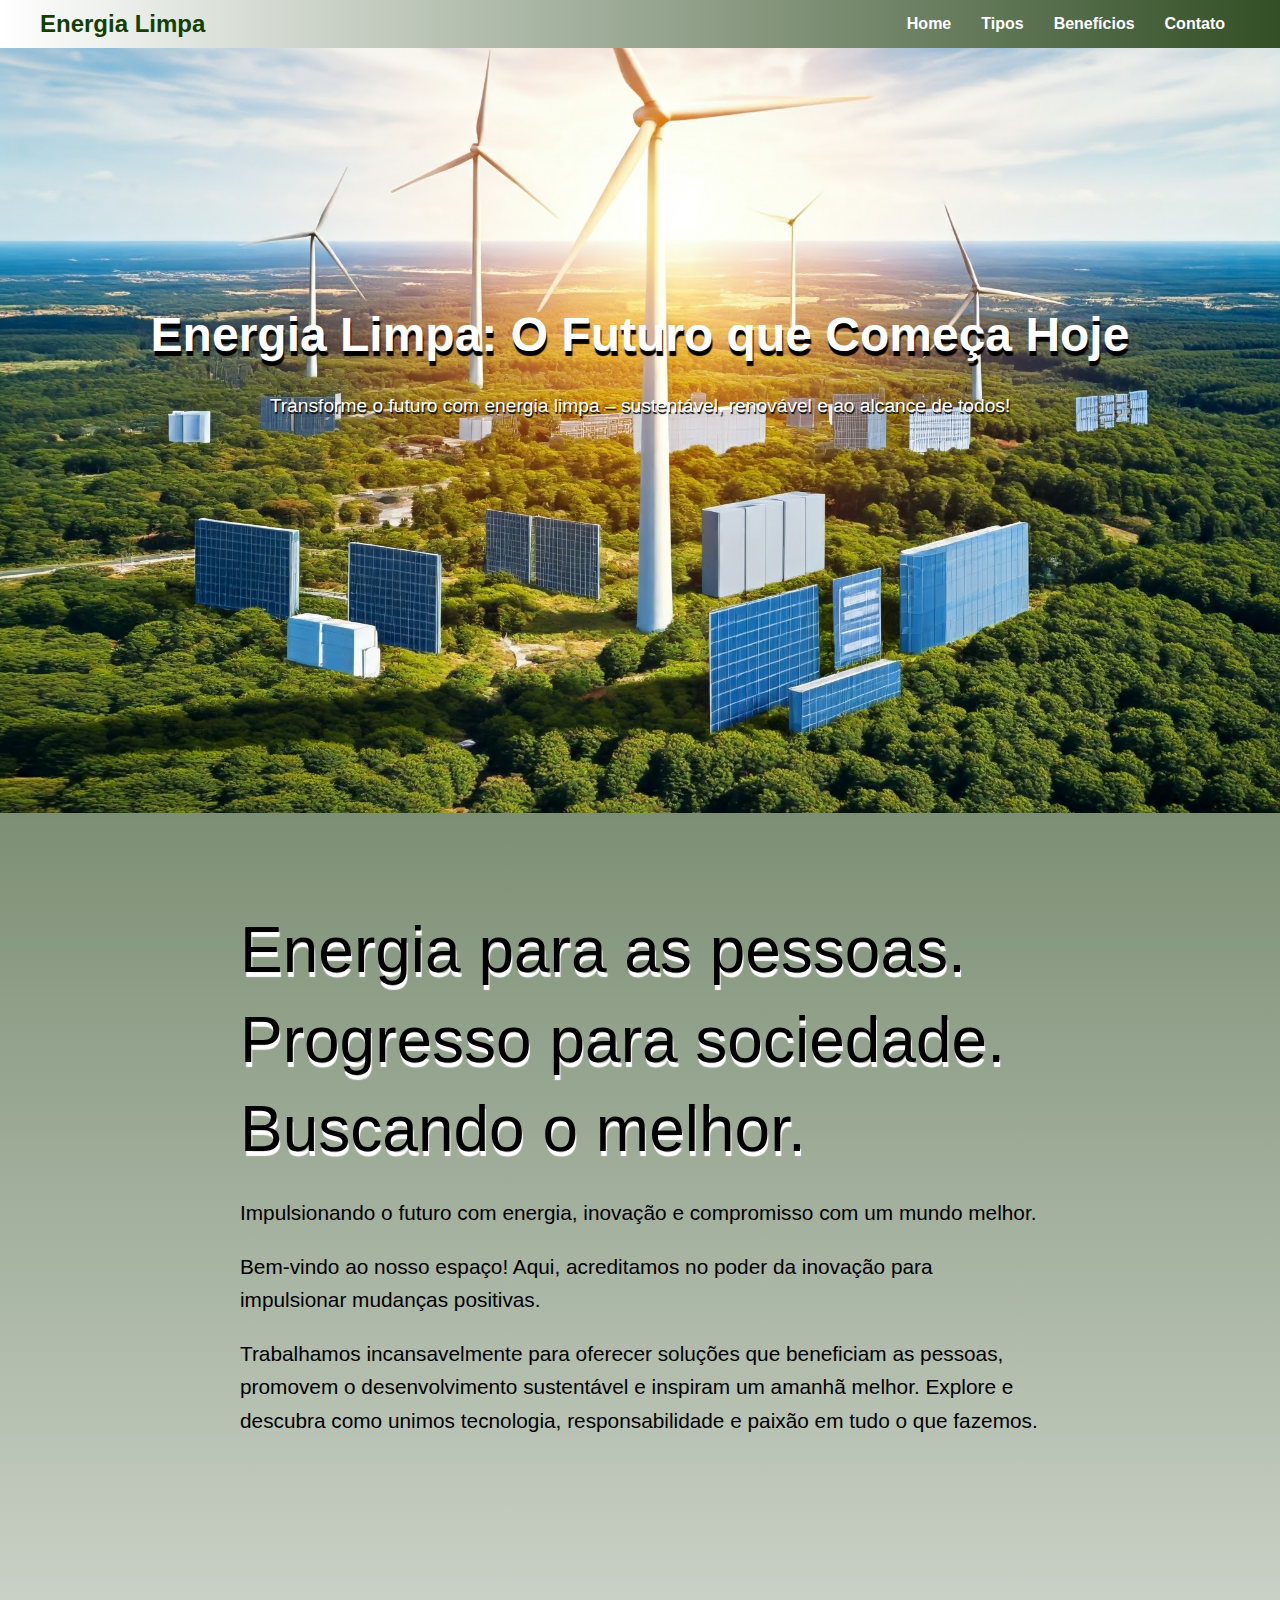
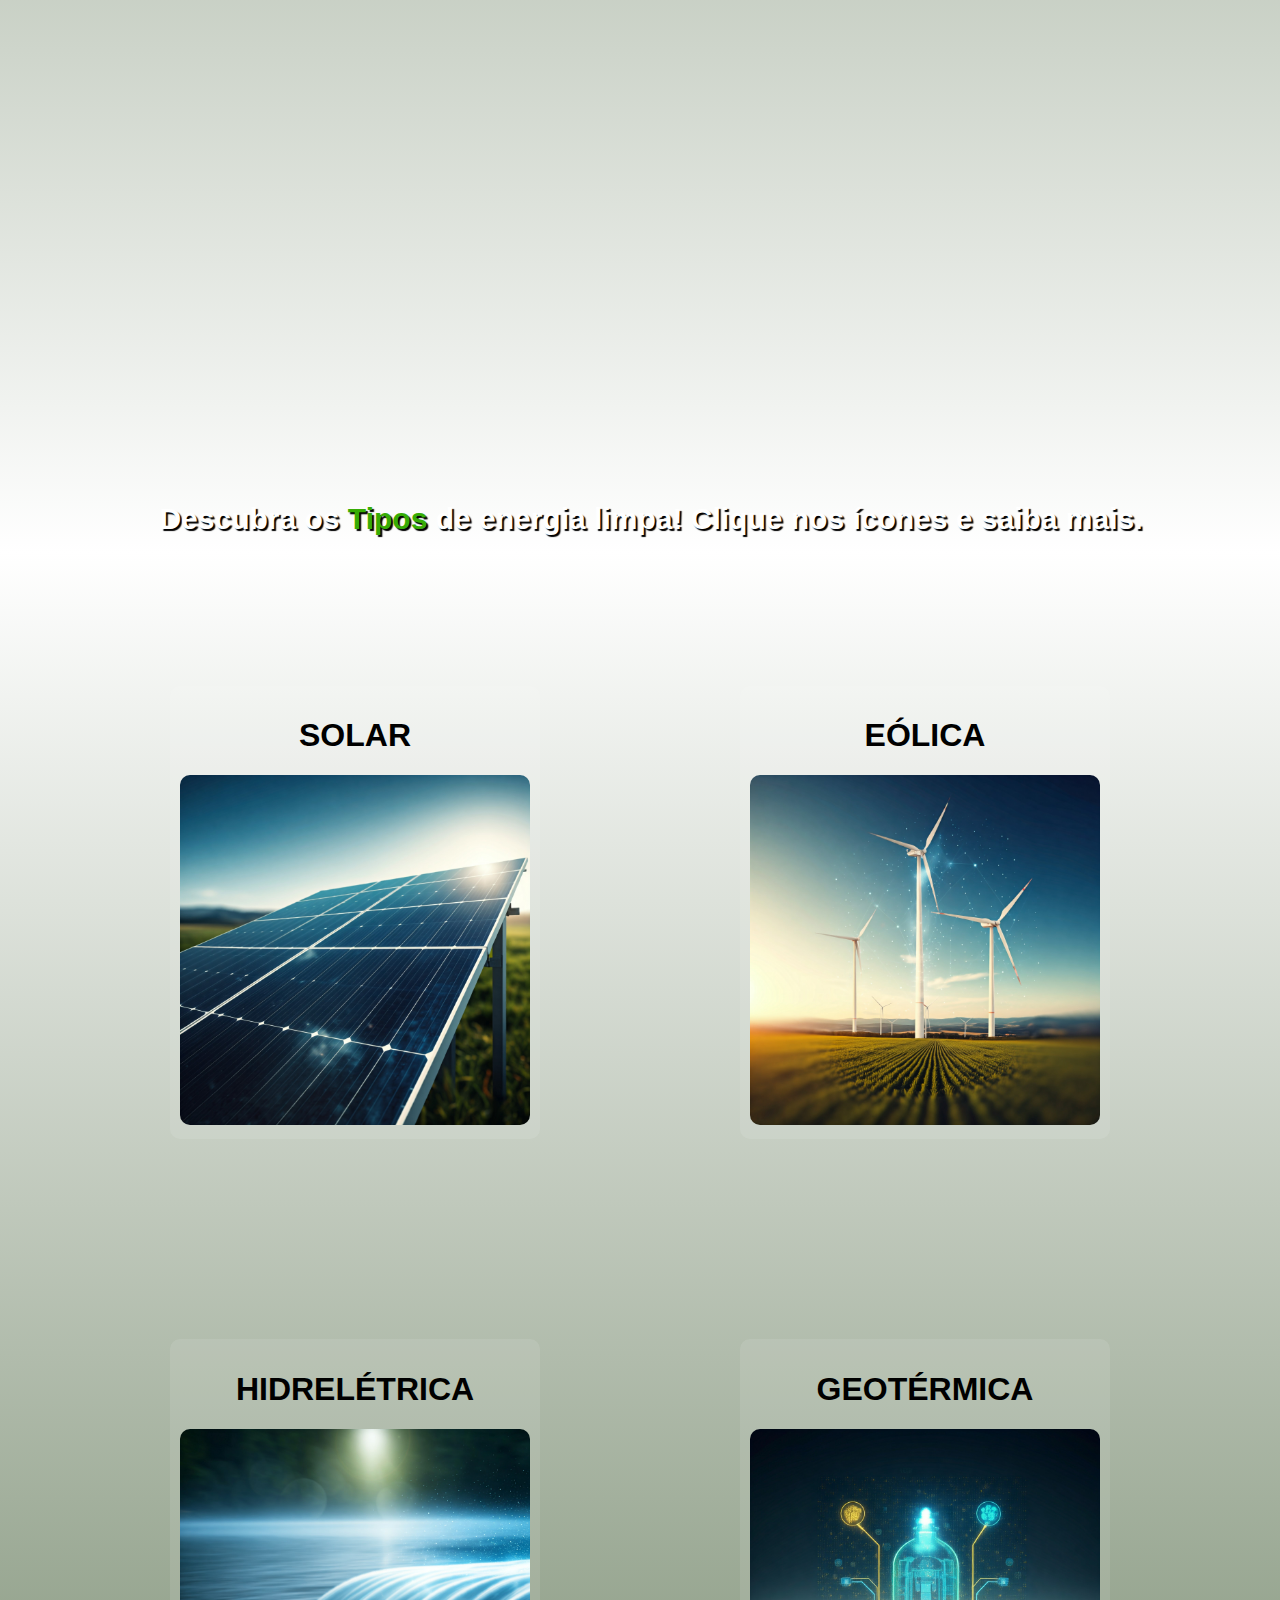
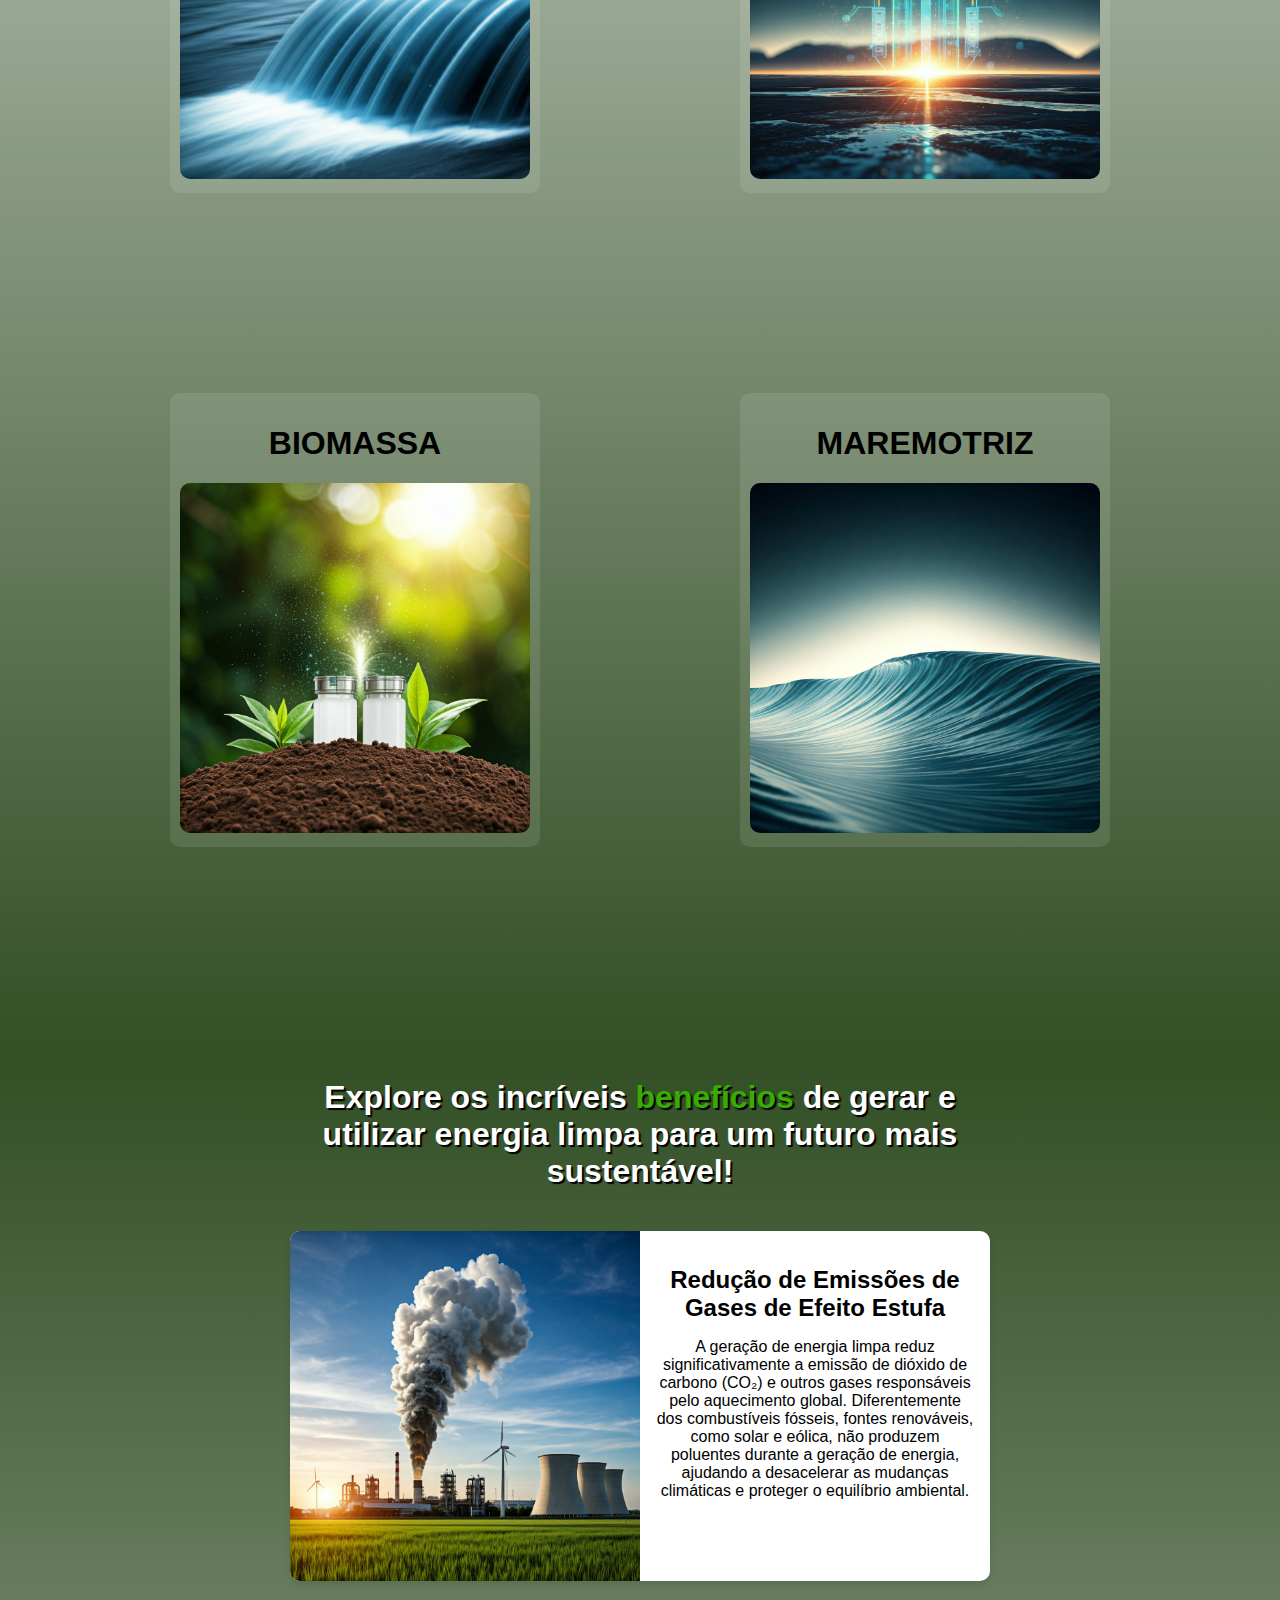
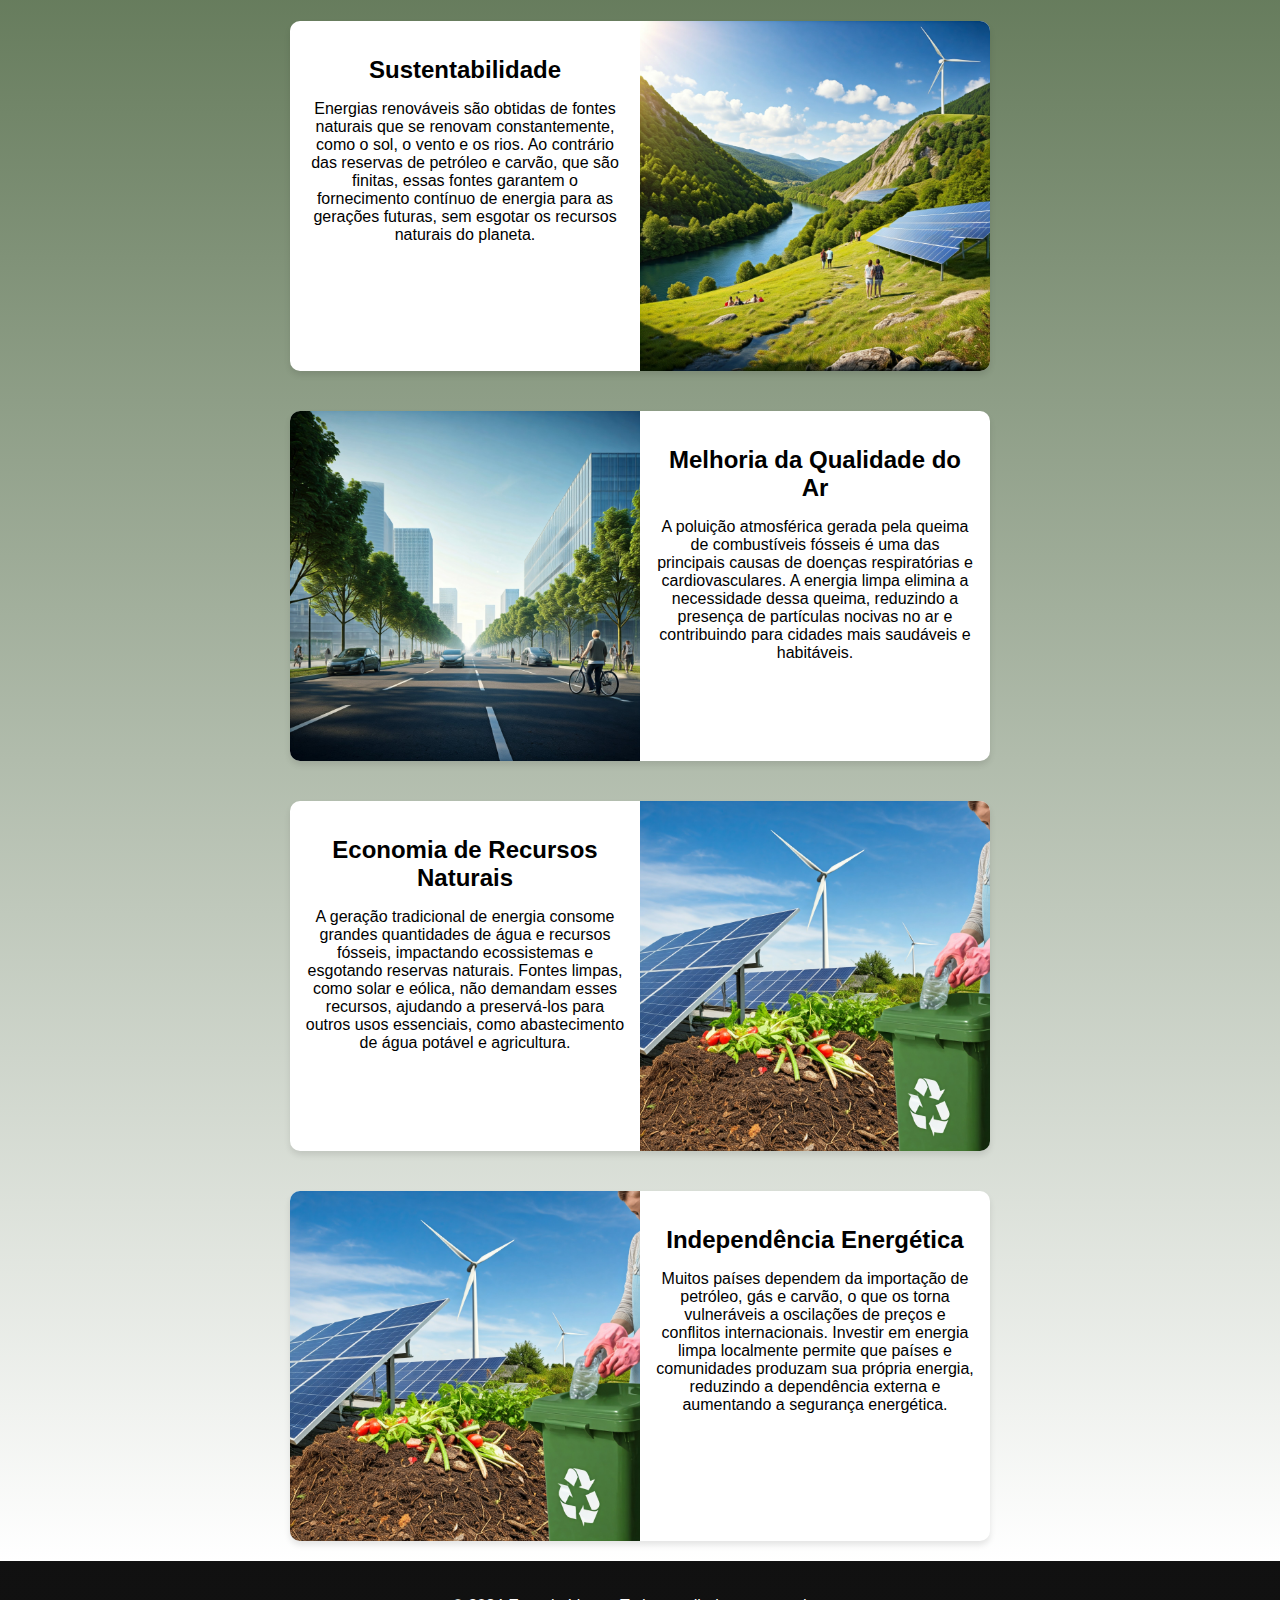
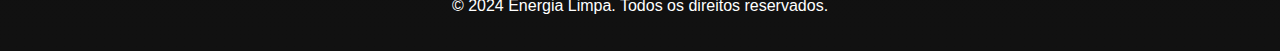
<file: index.html>
<!DOCTYPE html>
<html lang="pt-br">
<head>
    <meta charset="UTF-8">
    <meta name="viewport" content="width=device-width, initial-scale=1.0">
    <title>Energia Limpa</title>
    <link rel="stylesheet" href="css/style.css">

</head>
<body>
    <header>
        <nav>
            <div><a class="logo" href="index.html">Energia Limpa</a></div>
            <button class="menu-toggle" aria-label="Toggle menu">
                &#x22EE;
            </button>
            <ul class="nav-links">
                <li><a href="#hero">Home</a></li>
                <li><a href="#Energia">Tipos</a></li>
                <li><a href="#beneficio">Benefícios</a></li>
                <li><a href="contato.html">Contato</a></li>
            </ul>
        </nav>
    </header>
    

    <main class="conteudo">
        <section id="hero" class="hero" style="background-image: url('img/sustentabilidade.jpeg');">
            <div class="hero-text">
                <h1>Energia Limpa: O Futuro que Começa Hoje</h1>
                <p>Transforme o futuro com energia limpa – sustentável, renovável e ao alcance de todos!</p>
            </div>
        </section>
        <section id="introducao" class="introducao">
            <div class="introducao-container">
                <h2>Energia para as pessoas. <br> Progresso para sociedade. <br> Buscando o melhor.</h2>
                <p>Impulsionando o futuro com energia, inovação e compromisso com um mundo melhor.</p>
                <p>
                    Bem-vindo ao nosso espaço! Aqui, acreditamos no poder da inovação para impulsionar mudanças positivas. 
                </p>
                <p>
                    Trabalhamos incansavelmente para oferecer soluções que beneficiam as pessoas, promovem o desenvolvimento sustentável e inspiram um amanhã melhor. Explore e descubra como unimos tecnologia, responsabilidade e paixão em tudo o que fazemos.
                </p>
            </div>
        </section>
        <section id="live-stream">
            <div class="stream-grid">
                <div class="main-stream">
                    <iframe width="560" height="315" src="https://www.youtube.com/embed/FA9VBBw1Q-g?si=SqL_WlQFATc8AqXY" title="YouTube video player" frameborder="0" allow="accelerometer; autoplay; clipboard-write; encrypted-media; gyroscope; picture-in-picture; web-share" referrerpolicy="strict-origin-when-cross-origin" allowfullscreen></iframe>
                </div>
            </div>
        </section>


        <section id="Energia" class="grid-section">
            <h1 class="section-title">Descubra os <span class="title-destaque">Tipos </span>de energia limpa! Clique nos ícones e saiba mais.</h2>
            <div class="grid-container">    
                <div class="grid-item"  data-aos="fade-up">
                    <h1>SOLAR</h1>
                    <a href="mm1.html">
                        <img src="img/Solar.jpeg" class="energia-image">
                    </a>
                </div>
                <div class="grid-item" data-aos="fade-up">
                    <h1>EÓLICA</h1>
                    <a href="mm2.html">
                        <img src="img/eolica.jpeg"  class="energia-image">
                    </a>
                </div>
                <div class="grid-item" data-aos="fade-up">
                    <h1>HIDRELÉTRICA</h1>
                    <a href="mm3.html">
                        <img src="img/hidreletrica.jpeg"  class="energia-image">
                    </a>
                </div>
                <div class="grid-item" data-aos="fade-up">
                    <h1>GEOTÉRMICA</h1>
                    <a href="mm4.html">
                        <img src="img/geotermica.jpeg"  class="energia-image">
                    </a>
                </div>
                <div class="grid-item" data-aos="fade-up">
                    <h1>BIOMASSA</h1>
                    <a href="mm5.html">
                        <img src="img/biomassa.jpeg"  class="energia-image">
                    </a>
                </div>
                <div class="grid-item" data-aos="fade-up">
                    <h1>MAREMOTRIZ</h1>
                    <a href="mm6.html">
                        <img src="img/mar.jpeg" class="energia-image">
                    </a>
                </div>
            </div>
        </section>
        <section id="beneficio" class="grid-benef">
            <h1>Explore os incríveis <span class="title-destaque">benefícios</span> de gerar e utilizar energia limpa para um futuro mais sustentável!</h2>
            <article class="news-item large">
                <img src="img/beneficio1.jpg">
                <div class="news-content">
                    <h2>Redução de Emissões de Gases de Efeito Estufa</h2>
                    <p>A geração de energia limpa reduz significativamente a emissão de dióxido de carbono (CO₂)
                         e outros gases responsáveis pelo aquecimento global. Diferentemente dos combustíveis fósseis, 
                         fontes renováveis, como solar e eólica, não produzem poluentes durante a geração de energia, ajudando 
                         a desacelerar as mudanças climáticas e proteger o equilíbrio ambiental.</p>
                </div>
            </article>
            <article class="news-item">
                <img src="img/beneficio2.jpg">
                <div class="news-content">
                    <h2>Sustentabilidade</h2>
                    <p>Energias renováveis são obtidas de fontes naturais que se renovam constantemente, 
                        como o sol, o vento e os rios. Ao contrário das reservas de petróleo e carvão,
                         que são finitas, essas fontes garantem o fornecimento contínuo de energia para as gerações futuras, sem esgotar os recursos naturais do planeta.</p>
                </div>
            </article>
            <article class="news-item highlight">
                <img src="img/beneficio3.jpg">
                <div class="news-content">
                    <h2>Melhoria da Qualidade do Ar</h2>
                    <p>A poluição atmosférica gerada pela queima de combustíveis fósseis é uma das principais causas
                         de doenças respiratórias e cardiovasculares. A energia limpa elimina a necessidade dessa queima, 
                         reduzindo a presença de partículas nocivas no ar e contribuindo para cidades mais saudáveis e habitáveis.</p>
                </div>
            </article>
            <article class="news-item">
                <img src="img/beneficio4.jpg">
                <div class="news-content">
                    <h2>Economia de Recursos Naturais</h2>
                    <p>A geração tradicional de energia consome grandes quantidades de água e 
                        recursos fósseis, impactando ecossistemas e esgotando reservas naturais. Fontes limpas, como solar e eólica, 
                        não demandam esses recursos, ajudando a preservá-los para outros usos essenciais, como abastecimento de água potável e agricultura.
                    </p>
                </div>
            </article>
            <article class="news-item large highlight">
                <img src="img/beneficio4.jpg">
                <div class="news-content">
                    <h2>Independência Energética</h2>
                    <p>Muitos países dependem da importação de petróleo, gás e carvão, o que os torna vulneráveis a 
                        oscilações de preços e conflitos internacionais. Investir em energia limpa localmente permite que 
                        países e comunidades produzam sua própria energia, reduzindo a dependência externa e aumentando a segurança energética.</p>
                </div>
            </article>
        </section>
    </main>

    <footer>
        <p>&copy; 2024 Energia Limpa. Todos os direitos reservados.</p>
    </footer>

    <script src="https://cdn.jsdelivr.net/npm/bootstrap@5.3.3/dist/js/bootstrap.bundle.min.js" integrity="sha384-YvpcrYf0tY3lHB60NNkmXc5s9fDVZLESaAA55NDzOxhy9GkcIdslK1eN7N6jIeHz" crossorigin="anonymous"></script>
    <script src="https://cdn.jsdelivr.net/npm/aos@2.3.4/dist/aos.js"></script>
    <script>
        AOS.init();
    </script>
    <script src="script.js"></script>
</body>
</html>
</file>
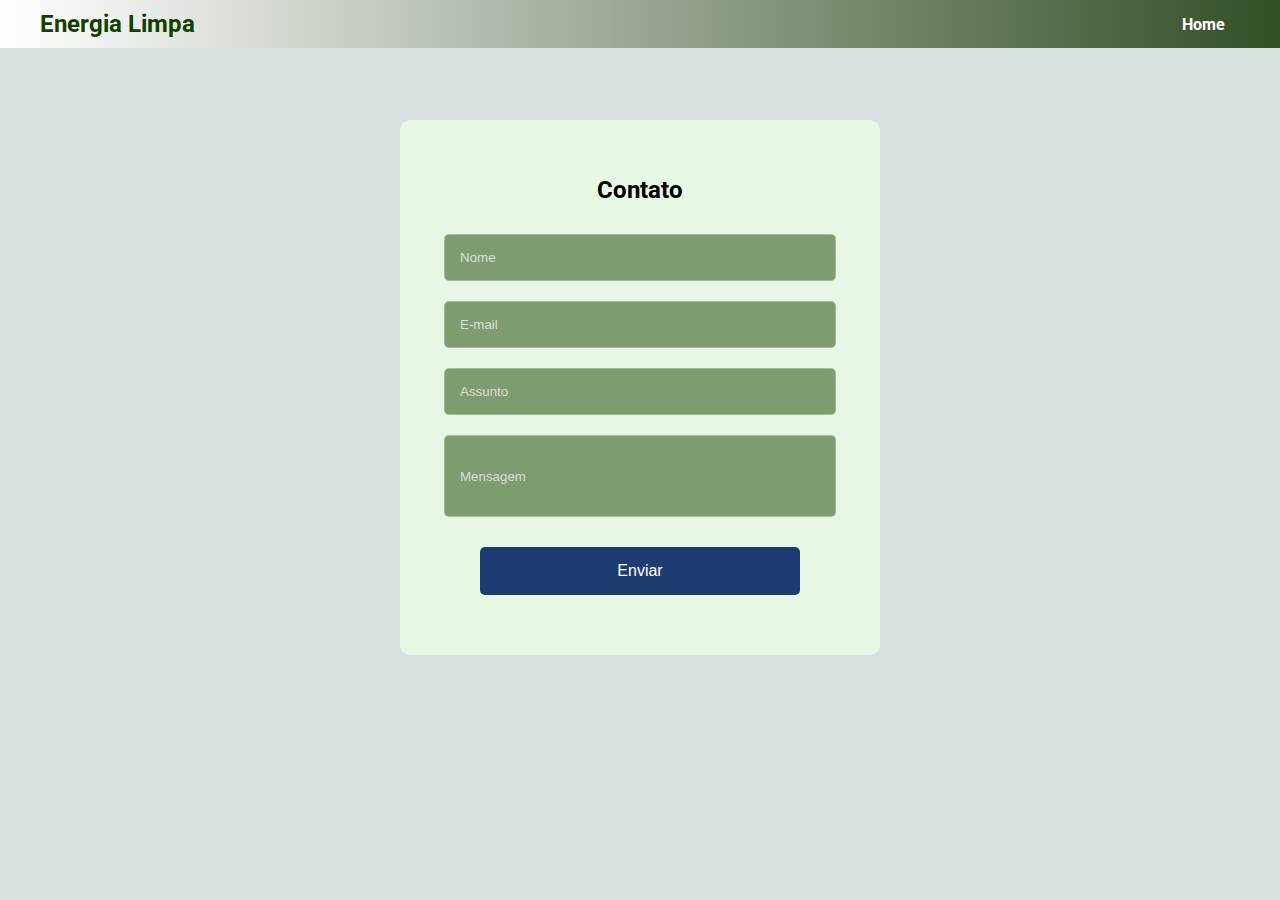
<file: contato.html>
<!DOCTYPE html>
<html lang="pt-br">
<head>
    <meta charset="UTF-8">
    <meta name="viewport" content="width=device-width, initial-scale=1.0">
    <title>Contato - Energia Limpa</title>
    <link href="https://fonts.googleapis.com/css2?family=Roboto:wght@400;700&display=swap" rel="stylesheet">
    <link rel="stylesheet" href="css/contato.css">
</head>
<body>
    <header>
        <nav>
            <div><a class="logo" href="index.html">Energia Limpa</a></div>
            <button class="menu-toggle" aria-label="Toggle menu">
                &#x22EE;
            </button>
            <ul class="nav-links">
                <li><a href="index.html">Home</a></li>
            </ul>
        </nav>
    </header>
    <section class="contatos">
            <div id="comentarios">
                <div class="comente-container">
                    <h1>Contato</h1>
                    <form>
                        <input type="text" placeholder="Nome">
                        <input type="text" placeholder="E-mail">
                        <input type="text" placeholder="Assunto">
                        <input class="mensagem" type="text" placeholder="Mensagem">
                        <button id="btnCriar">Enviar</button>
                    </form>
                </div>
            </div>
    </section>
    <script src="script.js"></script>
</body>
</file>
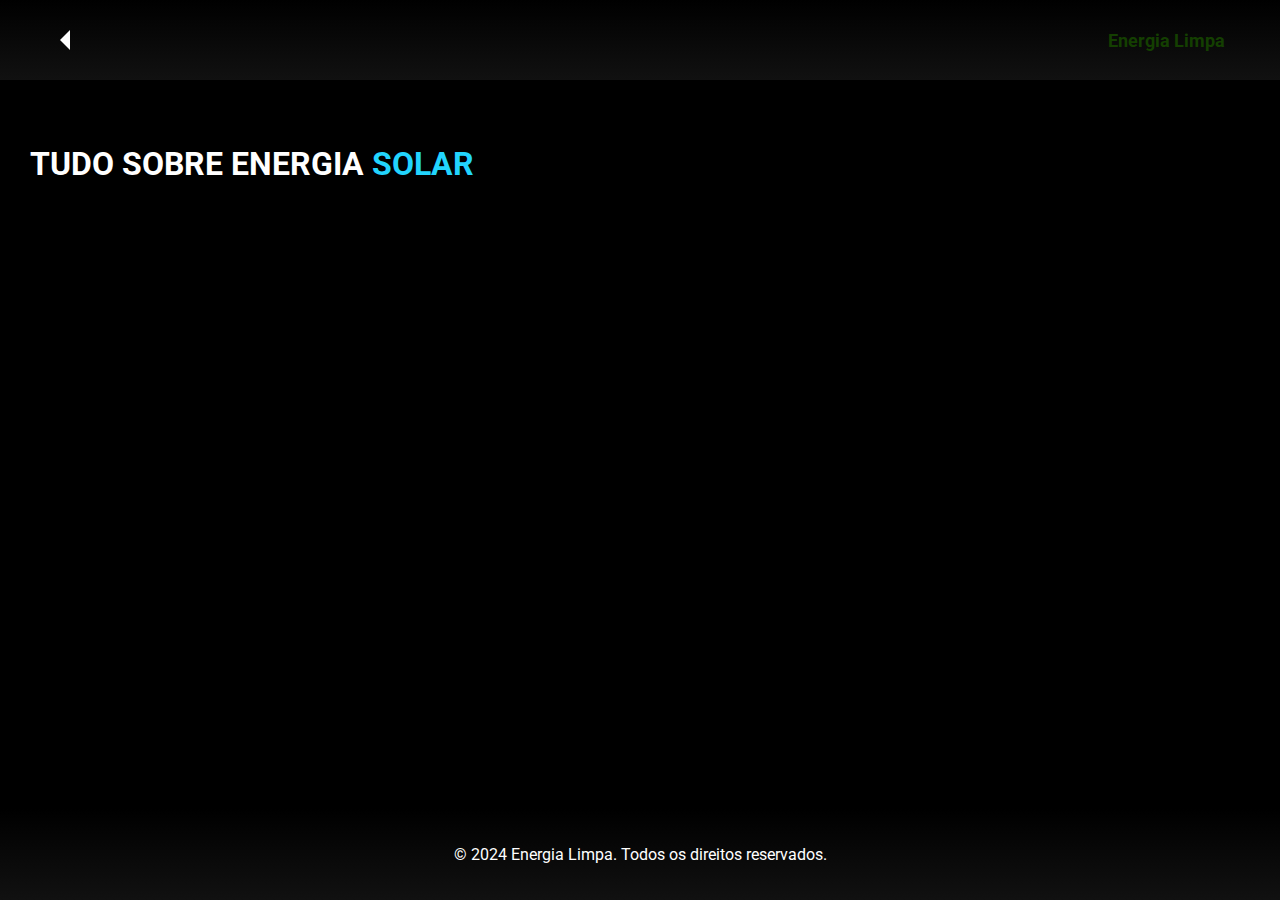
<file: mm1.html>
<!DOCTYPE html>
<html lang="pt-br">
<head>
    <meta charset="UTF-8">
    <meta name="viewport" content="width=device-width, initial-scale=1.0">
    <title>ABT CUPRA FORMULA E TEAM - Fórmula E</title>
    <link href="https://fonts.googleapis.com/css2?family=Roboto:wght@400;700&display=swap" rel="stylesheet">
    <link rel="stylesheet" href="css/mm.css">
</head>
<body>
    <header>
        <nav>
            <a href="index.html">
                <div id="seta"></div>
            </a>
            <ul>
                <li><a href="login.html">Energia Limpa</a></li>
            </ul>
        </nav>
    </header>

    <main>
        <section id="live-stream">
            <h1 class="section-title">TUDO SOBRE ENERGIA
            <span class="title-destaque">SOLAR</span></h1>
            <div class="stream-grid">
                <div class="main-stream">
                    <iframe width="560" height="315" src="https://www.youtube.com/embed/FA9VBBw1Q-g?si=SqL_WlQFATc8AqXY" title="YouTube video player" frameborder="0" allow="accelerometer; autoplay; clipboard-write; encrypted-media; gyroscope; picture-in-picture; web-share" referrerpolicy="strict-origin-when-cross-origin" allowfullscreen></iframe>
                </div>
            </div>
        </section>
    </main>
    <footer>
        <p>&copy; 2024 Energia Limpa. Todos os direitos reservados.</p>
    </footer>
</body>
</file>
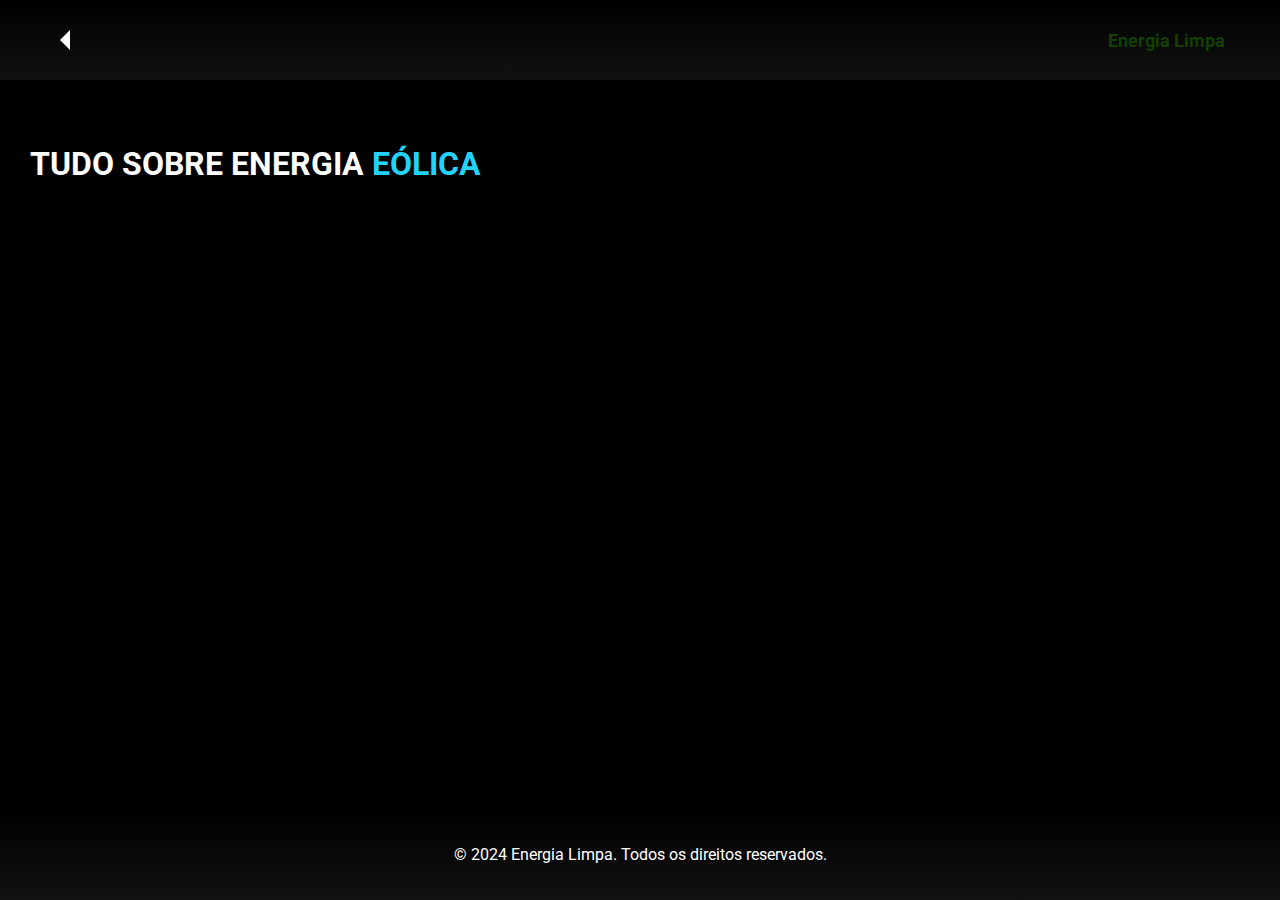
<file: mm2.html>
<!DOCTYPE html>
<html lang="pt-br">
<head>
    <meta charset="UTF-8">
    <meta name="viewport" content="width=device-width, initial-scale=1.0">
    <title>ANDRETTI FORMULA E - Fórmula E</title>
    <link href="https://fonts.googleapis.com/css2?family=Roboto:wght@400;700&display=swap" rel="stylesheet">
    <link rel="stylesheet" href="css/mm.css">
</head>
<body>
    <header>
        <nav>
            <a href="index.html">
                <div id="seta"></div>
            </a>
            <ul>
                <li><a href="login.html">Energia Limpa</a></li>
            </ul>
        </nav>
    </header>

    <main>
        <section id="live-stream">
            <h1 class="section-title">TUDO SOBRE ENERGIA
            <span class="title-destaque">EÓLICA</span></h1>
            <div class="stream-grid">
                <div class="main-stream">
                    <iframe width="560" height="315" src="https://www.youtube.com/embed/Jr4PwXasdvg?si=25AQz7zVSVnA9enr" title="YouTube video player" frameborder="0" allow="accelerometer; autoplay; clipboard-write; encrypted-media; gyroscope; picture-in-picture; web-share" referrerpolicy="strict-origin-when-cross-origin" allowfullscreen></iframe>
                </div>
            </div>
        </section>
    </main>
    <footer>
        <p>&copy; 2024 Energia Limpa. Todos os direitos reservados.</p>
    </footer>
</body>
</file>
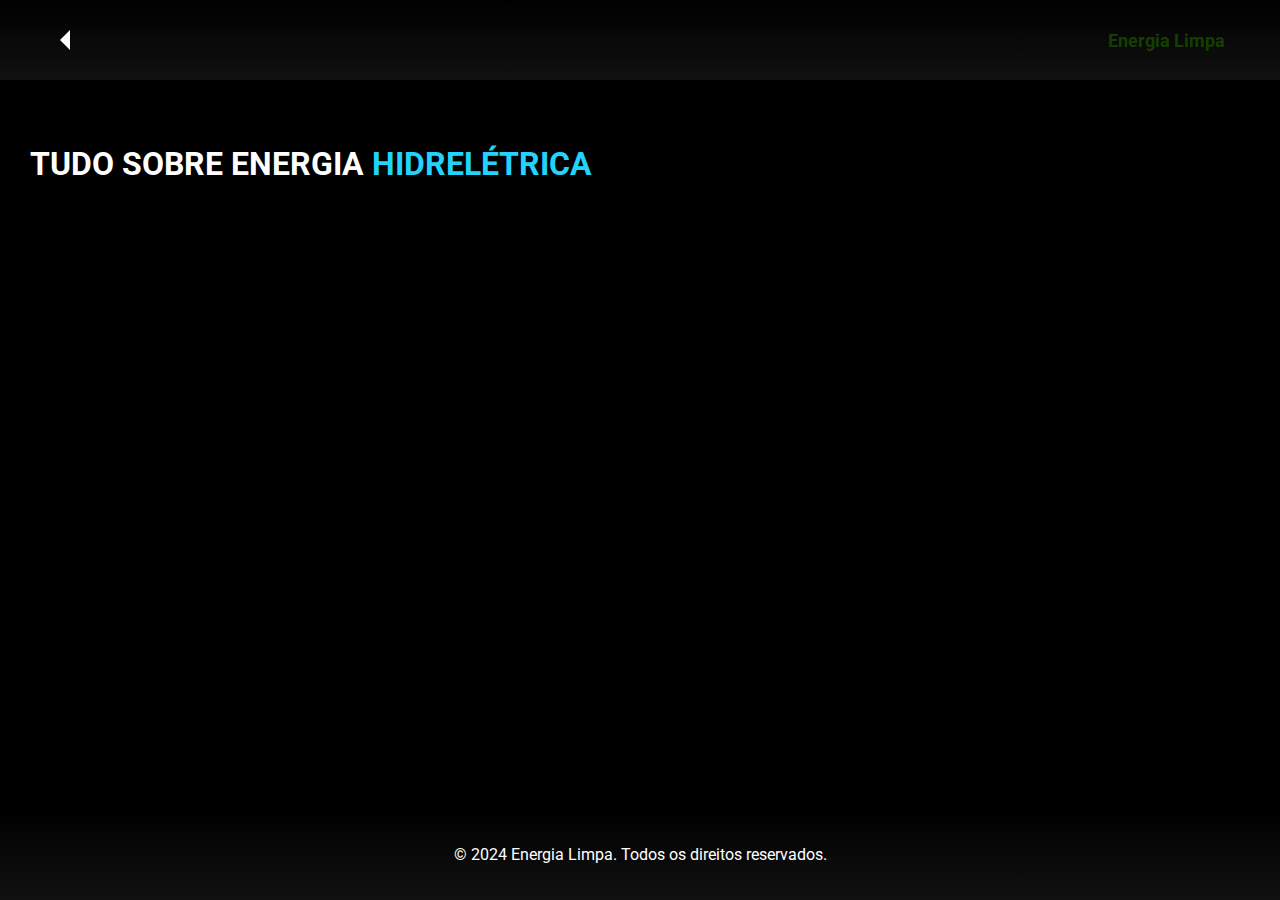
<file: mm3.html>
<!DOCTYPE html>
<html lang="pt-br">
<head>
    <meta charset="UTF-8">
    <meta name="viewport" content="width=device-width, initial-scale=1.0">
    <title>DS PENSKE - Fórmula E</title>
    <link href="https://fonts.googleapis.com/css2?family=Roboto:wght@400;700&display=swap" rel="stylesheet">
    <link rel="stylesheet" href="css/mm.css">
</head>
<body>
    <header>
        <nav>
            <a href="index.html">
                <div id="seta"></div>
            </a>
            <ul>
                <li><a href="login.html">Energia Limpa</a></li>
            </ul>
        </nav>
    </header>

    <main>
        <section id="live-stream">
            <h1 class="section-title">TUDO SOBRE ENERGIA
            <span class="title-destaque">HIDRELÉTRICA</span></h1>
            <div class="stream-grid">
                <div class="main-stream">
                    <iframe width="560" height="315" src="https://www.youtube.com/embed/iYPMZamqSH4?si=Bb7aq9zWJIl230d_" title="YouTube video player" frameborder="0" allow="accelerometer; autoplay; clipboard-write; encrypted-media; gyroscope; picture-in-picture; web-share" referrerpolicy="strict-origin-when-cross-origin" allowfullscreen></iframe>
                </div>
            </div>
        </section>
    </main>
    <footer>
        <p>&copy; 2024 Energia Limpa. Todos os direitos reservados.</p>
    </footer>
</body>
</file>
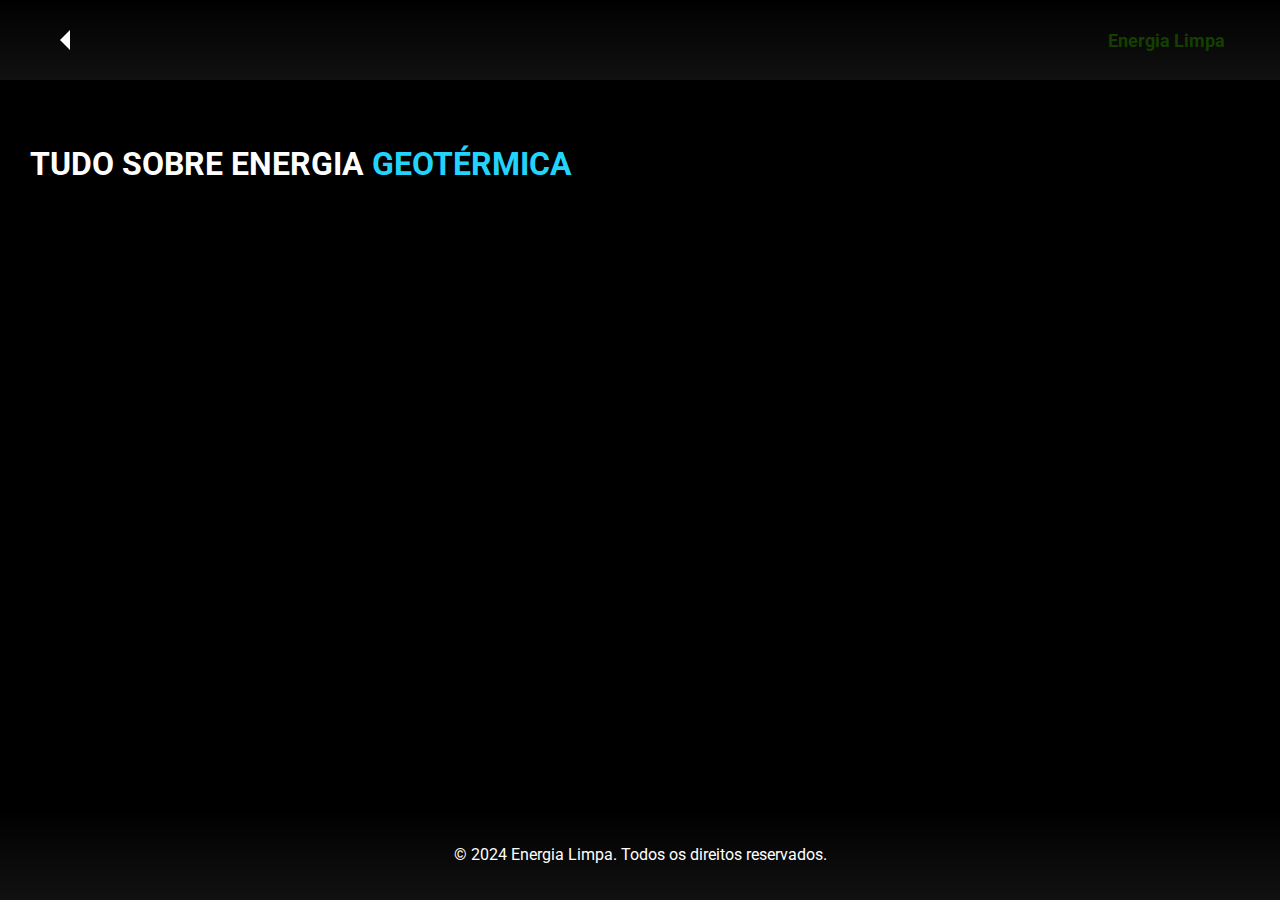
<file: mm4.html>
<!DOCTYPE html>
<html lang="pt-br">
<head>
    <meta charset="UTF-8">
    <meta name="viewport" content="width=device-width, initial-scale=1.0">
    <title>ENVISION RACING - Fórmula E</title>
    <link href="https://fonts.googleapis.com/css2?family=Roboto:wght@400;700&display=swap" rel="stylesheet">
    <link rel="stylesheet" href="css/mm.css">
</head>
<body>
    <header>
        <nav>
            <a href="index.html">
                <div id="seta"></div>
            </a>
            <ul>
                <li><a href="login.html">Energia Limpa</a></li>
            </ul>
        </nav>
    </header>

    <main>
        <section id="live-stream">
            <h1 class="section-title">TUDO SOBRE ENERGIA
            <span class="title-destaque">GEOTÉRMICA</span></h1>
            <div class="stream-grid">
                <div class="main-stream">
                    <iframe width="560" height="315" src="https://www.youtube.com/embed/Yg0OIfFNWzk?si=iBGDxTrxfUaXAolt" title="YouTube video player" frameborder="0" allow="accelerometer; autoplay; clipboard-write; encrypted-media; gyroscope; picture-in-picture; web-share" referrerpolicy="strict-origin-when-cross-origin" allowfullscreen></iframe>
                </div>
            </div>
        </section>
    </main>
    <footer>
        <p>&copy; 2024 Energia Limpa. Todos os direitos reservados.</p>
    </footer>
</body>
</file>
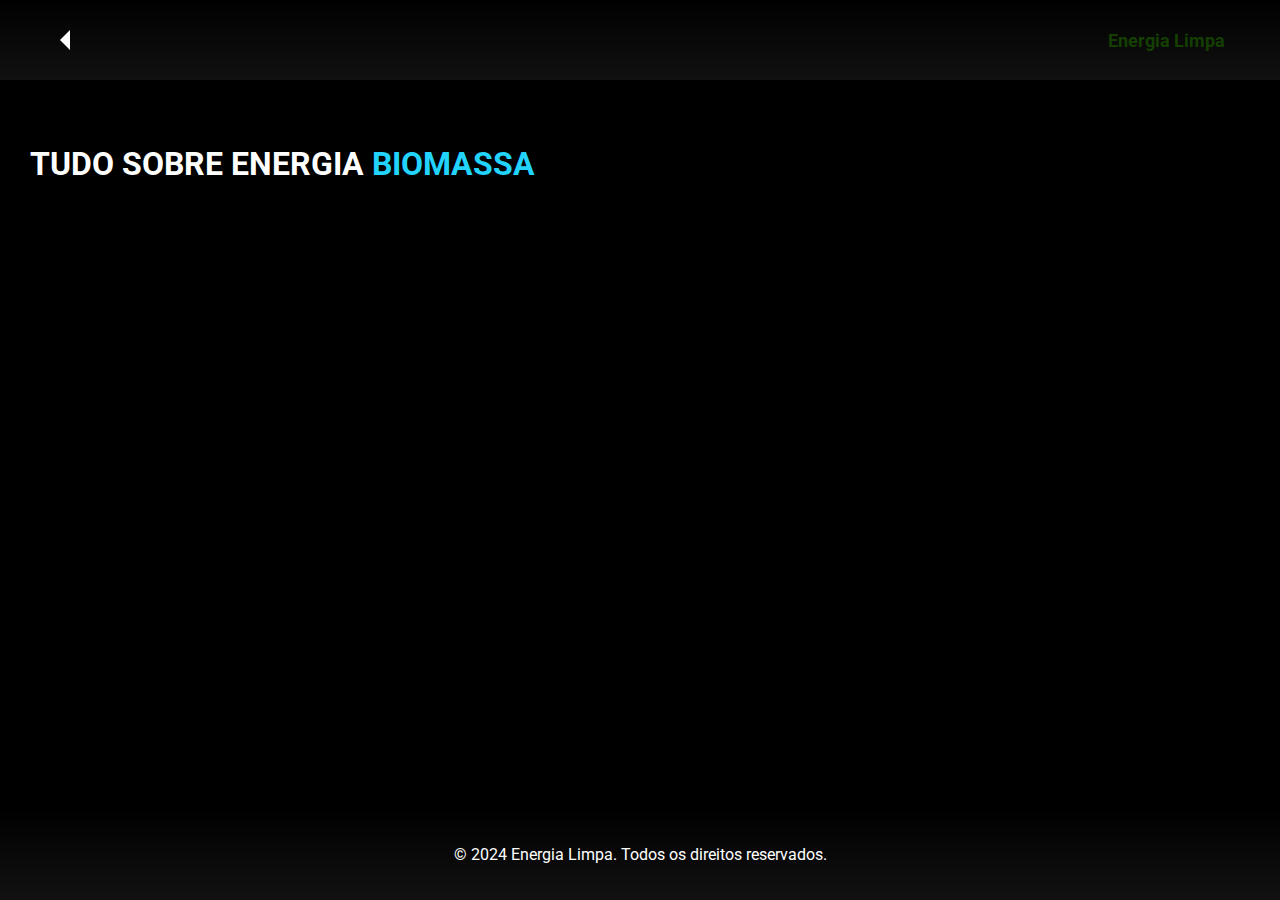
<file: mm5.html>
<!DOCTYPE html>
<html lang="pt-br">
<head>
    <meta charset="UTF-8">
    <meta name="viewport" content="width=device-width, initial-scale=1.0">
    <title>ERT FORMULA E TEAM - Fórmula E</title>
    <link href="https://fonts.googleapis.com/css2?family=Roboto:wght@400;700&display=swap" rel="stylesheet">
    <link rel="stylesheet" href="css/mm.css">
</head>
<body>
    <header>
        <nav>
            <a href="index.html">
                <div id="seta"></div>
            </a>
            <ul>
                <li><a href="login.html">Energia Limpa</a></li>
            </ul>
        </nav>
    </header>

    <main>
        <section id="live-stream">
            <h1 class="section-title">TUDO SOBRE ENERGIA
            <span class="title-destaque">BIOMASSA</span></h1>
            <div class="stream-grid">
                <div class="main-stream">
                    <iframe width="560" height="315" src="https://www.youtube.com/embed/GoAh8fB8lRc?si=9ONnkY-tRAVMtq6O" title="YouTube video player" frameborder="0" allow="accelerometer; autoplay; clipboard-write; encrypted-media; gyroscope; picture-in-picture; web-share" referrerpolicy="strict-origin-when-cross-origin" allowfullscreen></iframe>
                </div>
            </div>
        </section>
    </main>
    <footer>
        <p>&copy; 2024 Energia Limpa. Todos os direitos reservados.</p>
    </footer>
</body>
</file>
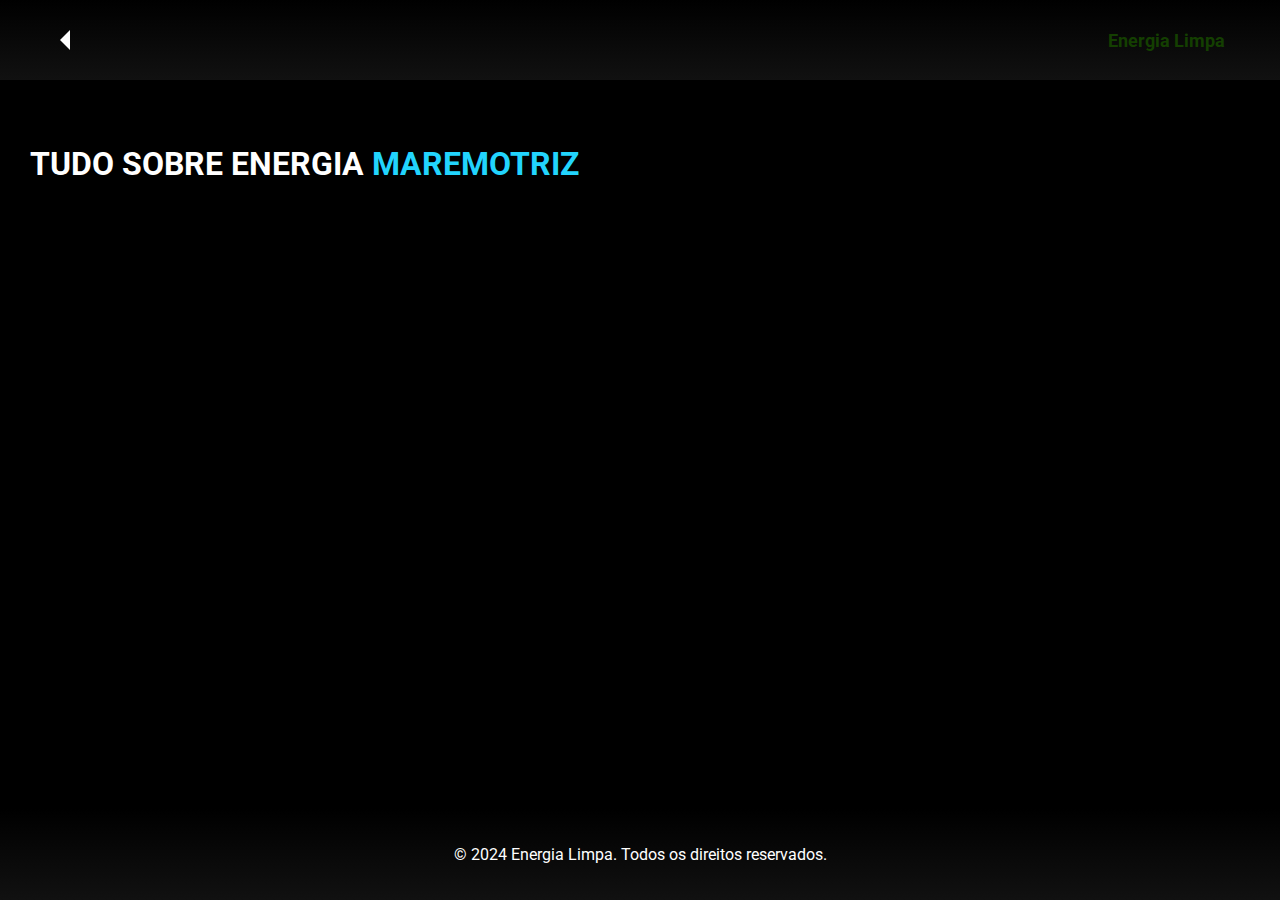
<file: mm6.html>
<!DOCTYPE html>
<html lang="pt-br">
<head>
    <meta charset="UTF-8">
    <meta name="viewport" content="width=device-width, initial-scale=1.0">
    <title>JAGUAR TCS RACING - Fórmula E</title>
    <link href="https://fonts.googleapis.com/css2?family=Roboto:wght@400;700&display=swap" rel="stylesheet">
    <link rel="stylesheet" href="css/mm.css">
</head>
<body>
    <header>
        <nav>
            <a href="index.html">
                <div id="seta"></div>
            </a>
            <ul>
                <li><a href="login.html">Energia Limpa</a></li>
            </ul>
        </nav>
    </header>

    <main>
        <section id="live-stream">
            <h1 class="section-title">TUDO SOBRE ENERGIA
            <span class="title-destaque">MAREMOTRIZ</span></h1>
            <div class="stream-grid">
                <div class="main-stream">
                    <iframe width="560" height="315" src="https://www.youtube.com/embed/-HHYM4x__5s?si=2SM_H3eOoyoOfWyc" title="YouTube video player" frameborder="0" allow="accelerometer; autoplay; clipboard-write; encrypted-media; gyroscope; picture-in-picture; web-share" referrerpolicy="strict-origin-when-cross-origin" allowfullscreen></iframe>
                </div>
            </div>
        </section>
    </main>
    <footer>
        <p>&copy; 2024 Energia Limpa. Todos os direitos reservados.</p>
    </footer>
</body>
</file>
<file: css/style.css>
:root {
  --black-color: #000;
  --white-color: #fff;
  --destaque-text: rgb(55, 172, 5);
}

body {
  font-family: 'Roboto', sans-serif;
  margin: 0;
  padding: 0;
  box-sizing: border-box;
  background: linear-gradient(to bottom, var(--black-color) 0%, #111 100%);
  color: var(--white-color);
}

header {
  background: linear-gradient(to left,rgb(50, 79, 37), rgb(255, 255, 255));
  position: relative;
  width: 100%;
  z-index: 1000;
  padding: 10px 0;
}

header nav {
  display: flex;
  justify-content: space-between;
  align-items: center;
  max-width: 1200px;
  margin: 0 auto;
  padding: 0 20px;
}

header .logo {
  font-size: 1.5em;
  font-weight: bold;
  color: rgb(20, 63, 1);
  text-decoration: none;
}

header ul {
  list-style: none;
  display: flex;
  margin: 0;
  padding: 0;
}

header ul li {
  margin: 0 15px;
}

header ul li a {
  text-decoration: none;
  font-weight: bold;
  color: var(--white-color);
}

.menu-toggle {
  display: none; 
  background: none;
  border: none;
  color: var(--black-color);
  font-size: 1.5em;
  cursor: pointer;
}

.nav-links {
  display: flex; 
  align-items: center;
}

.nav-links li {
  display:inline; 
}

.conteudo{
  background: linear-gradient(to bottom,rgb(50, 79, 37), rgb(255, 255, 255), rgb(50, 79, 37), rgb(255, 255, 255));
}

.hero {
  height: 85vh;
  background-size: cover;
  background-position: center;
  display: flex;
  justify-content: center;
  align-items: center;
  text-align: center;
}

.hero-text {
  margin-bottom: 150px;
}

.hero-text h1 {
  font-size: 3em;
  text-shadow: 1px 5px 1px var(--black-color);
}

.hero-text p {
  text-shadow: 1px 2px 1px var(--black-color);
  font-size: 1.2em
}

.introducao {
  padding: 40px 20px;
  text-align: center;
  font-family: 'Arial', sans-serif;
}

.introducao-container {
  max-width: 800px;
  margin: 0 auto;
  text-align: left;
}

.introducao h2 {
  font-size: 4rem;
  font-weight: 500;
  line-height: 1.4;
  color: var(--black-color);
  text-shadow: 1px 5px 1px var(--white-color);
  margin-bottom: 20px;
}

.introducao p {
  font-size: 1.3rem;
  line-height: 1.6;
  color: var(--black-color);
  margin-bottom: 15px;
}

.stream-grid {
  display: flex;
  align-items: center;
  justify-content: center;
  margin-top: 2%;
}

.stream-grid iframe {
  width: 50em;
  height: 30em;
  border-radius: 10px;
}

.grid-section {
  padding: 60px 20px;
  text-align: center;
  margin-top: 20px;
}

.section-title {
  font-family: "Montserrat", sans-serif;
  color: var(--secondary-color);
  font-size: 30px;
  gap: 0.9rem;
  text-align: center;
  margin-left: 22px;
  text-shadow: 2px 2px 1px var(--black-color);
}

.title-destaque{
  color: var(--destaque-text);
}

.grid-container {
  display: grid;
  grid-template-columns: repeat(auto-fit, minmax(280px, 1fr));
  gap: 200px;
  margin-top: 10px;
  margin: 150px;
}

.grid-item {
  background: rgba(255, 255, 255, 0.1);
  padding: 20px;
  border-radius: 10px;
  color: var(--black-color);
  border-radius: 10px;
  padding: 10px;
  transition: transform 0.3s ease-in-out;
  text-align: center;
}

.energia-image {
  max-width: 100%;
  border-radius: 10px;
}

.grid-item h3 {
  color: var(--white-color);
  font-size: 1.5em;
  margin-top: 15px;
}

.grid-item p {
  color: var(--white-color);
}

.grid-item:hover {
  transform: translateY(-10px);
}


.grid-benef {
  display: grid;
  grid-template-columns: 1fr;
  gap: 20px;
  max-width: 700px;
  margin: 0 auto;
  text-align: center;
}

.grid-benef h1 {
  text-shadow: 2px 2px 1px var(--black-color);
}

.news-item {
  background-color: var(--white-color);
  border-radius: 10px;
  overflow: hidden;
  box-shadow: 0 4px 6px rgba(0, 0, 0, 0.1);
  transition: transform 0.3s ease;
  display: flex;
  flex-direction: row;
  margin-bottom: 20px;
}

.news-item:nth-child(odd) {
  flex-direction: row-reverse;
}

.news-item img {
  width: 50%;
  height: 100%;
  object-fit: cover;
}

.news-content {
  padding: 15px;
  width: 50%;
  color: var(--black-color);
}

.news-content h2 {
  font-size: 1.5rem;
  margin-bottom: 10px;
}

.news-content p {
  font-size: 1rem;
  margin-bottom: 15px;
}

.news-item:hover {
  transform: translateY(-10px);
}


footer {
  position: relative;
  bottom: 0;
  width: 100%;
  background: linear-gradient(to bottom, var(--background-color) 0%, #111 100%);
  color: var(--text-color);
  text-align: center;
  padding: 20px 0;
}

@media (max-width: 1024px) {
  .stream-grid {
      grid-template-columns: 1fr;
  }

  .stream-grid iframe {
      height: 400px;
  }
}

@media (max-width: 1000px) {
  .menu-toggle {
      display: block; 
  }

  .nav-links {
      display: none;
      flex-direction: column; 
      position: absolute; 
      top: 40px; 
      right: 0; 
      background-color: var(--black-color);
      width: 100%;
  }

  .nav-links.active {
      display: flex;
  }

  .nav-links li {
      margin: 10px 0; 
  }
}

@media (max-width: 908px) {
  .introducao h2 {
      font-size: 3rem;
      text-shadow: 2px 2px 1px var(--white-color);
  }

  .introducao p {
      font-size: 1rem;
  }
}

@media (max-width: 856px) {
  .stream-grid iframe {
      height: 300px;
      width: 600px;
  }
}

@media (max-width: 768px) {
  .hero-text h1 {
      font-size: 1.5em;
      text-shadow: 2px 3px 1px var(--black-color);
  }
  .hero-text p {
      text-shadow: 1px 2px 1px var(--black-color);
      font-size: 0.9em
  }
  .introducao h2 {
      font-size: 3rem;
      text-shadow: 2px 2px 1px var(--white-color);
  }
  
  .introducao p {
      font-size: 1rem;
  }
  .grid-benef h1 {
      font-size: 1.2rem;
      margin: 0px 20px 10px 20px;
      text-shadow: 2px 2px 1px var(--black-color);
  }
  .grid-benef {
      max-width: 350px;
  }
  
  .news-content {
      margin: 0px 150px 10px 0px;
      padding: 15px;
      width: 50%;
      color: var(--black-color);
  }
  
  .news-content h2 {
      font-size: 1.5rem;
  }
  
  .news-content p {
      font-size: 0.8rem;
  }

  .news-item {
      flex-direction: column;
  }

  .news-item img {
      width: 100%;
      height: auto;
  }

  .news-content {
      width: 100%;
      padding: 10px;
  }

  .section-title {
      font-size: 20px;
      gap: 0.7rem;
  }
  .grid-container {
      gap: 50px;
      margin: 30px;
  }

  #live-stream {
      padding: 60px 0px;
  }
  .stream-grid {
      gap: 5px;
  }
  .section-title {
      font-size: 20px;
      gap: 0.7rem;
  }
}

@media (max-width: 690px) {
  .introducao h2 {
      font-size: 2.6rem;
      text-shadow: 2px 2px 1px var(--white-color);
  }
  
  .introducao p {
      font-size: 1rem;
  }
}

@media (max-width: 576px) {
  .stream-grid iframe {
      height: 240px;
      width: 350px;
  }
}

@media (max-width: 656px) {
  .stream-grid iframe {
      height: 280px;
      width: 500px;
  }
}

@media (max-width: 576px) {
  .stream-grid iframe {
      height: 250px;
      width: 360px;
  }
}
  
@media (max-width: 550px) {
.introducao h2 {
  font-size: 1.7rem;
  text-shadow: 2px 2px 1px var(--white-color);
}

.introducao p {
  font-size: 1rem;
}
}

@media (max-width: 480px) {

  h2 {
      font-size: 1.2rem;
  }

  p {
      font-size: 0.9rem;
  }

  .grid-container {
      padding: 10px;
  }

  .news-item img {
      height: auto;
  }

  .news-content {
      padding: 10px;
  }
}
</file>
<file: css/contato.css>
:root {
  --black-color: #000;
  --white-color: #fff;
}

body {
  font-family: "Roboto", sans-serif;
  margin: 0;
  padding: 0;
  box-sizing: border-box;
  background-color: var(--black-color);
  color: var(--white-color);
  display: flex;
  flex-direction: column;
}

header {
  background: linear-gradient(to left, rgb(50, 79, 37), #fff);
  position: fixed;
  width: 100%;
  z-index: 1000;
  padding: 10px 0;
}
header nav {
  display: flex;
  justify-content: space-between;
  align-items: center;
  max-width: 1200px;
  margin: 0 auto;
  padding: 0 20px;
}
header nav .logo {
  font-size: 1.5em;
  font-weight: bold;
  color: rgb(20, 63, 1);
  text-decoration: none;
}
header nav ul {
  list-style: none;
  display: flex;
  margin: 0;
  padding: 0;
}
header nav ul li {
  margin: 0 15px;
}
header nav ul li a {
  color: var(--white-color);
  text-decoration: none;
  font-weight: bold;
}

.menu-toggle {
  display: none;
  background: none;
  border: none;
  font-size: 1.5em;
  cursor: pointer;
}

.nav-links {
  display: flex;
  align-items: center;
}
.nav-links li {
  display: inline;
}

.contatos {
  height: 100vh;
  background-color: #d8e1e1;
}

.comente-container {
  background-color: #e6f8e4;
  padding: 40px;
  border-radius: 10px;
  max-width: 400px;
  width: 50%;
  text-align: center;
  backdrop-filter: blur(10px);
  margin: 40px auto;
  margin-top: 120px;
}
.comente-container h1 {
  margin-bottom: 20px;
  font-size: 24px;
  color: var(--black-color);
}
.comente-container textarea,
.comente-container input {
  width: 90%;
  padding: 15px;
  margin: 10px 0;
  border: 1px solid rgba(255, 255, 255, 0.3);
  border-radius: 5px;
  background: rgb(127, 156, 112);
  color: var(--white-color);
  outline: none;
}
.comente-container textarea::placeholder,
.comente-container input::placeholder {
  color: rgba(255, 255, 255, 0.7);
}
.comente-container .mensagem {
  height: 50px;
}
.comente-container button {
  width: 80%;
  padding: 15px;
  margin: 20px 0;
  border: none;
  border-radius: 5px;
  background: #1e3c72;
  color: var(--white-color);
  font-size: 16px;
  cursor: pointer;
  transition: background 0.3s ease;
}
.comente-container button:hover {
  background: #162b57;
}

@media (max-width: 1000px) {
  .menu-toggle {
    display: block;
  }
  .nav-links {
    display: none;
    flex-direction: column;
    position: absolute;
    top: 40px;
    right: 0;
    background-color: var(--black-color);
    width: 100%;
  }
  .nav-links.active {
    display: flex;
  }
  .nav-links li {
    margin: 10px 0;
  }
}
@media (max-width: 515px) {
  .comente-container {
    width: 70%;
  }
}

/*# sourceMappingURL=contato.css.map */
</file>
<file: css/mm.css>
:root {
  --black-color: #000;
  --white-color: #fff;
  --destaque-text: #22D4FD;
}

body {
  font-family: "Roboto", sans-serif;
  margin: 0;
  padding: 0;
  box-sizing: border-box;
  background-color: var(--black-color);
  color: var(--white-color);
  display: flex;
  flex-direction: column;
}

main {
  flex: 1;
}

#seta {
  width: 0;
  height: 0;
  border-top: 10px solid transparent;
  border-bottom: 10px solid transparent;
  border-right: 10px solid #fff;
  margin: 20px;
}

header {
  background: linear-gradient(to bottom, var(--black-color) 0%, #111 100%);
  position: fixed;
  width: 100%;
  padding: 10px 0;
}
header nav {
  display: flex;
  justify-content: space-between;
  align-items: center;
  max-width: 1200px;
  margin: 0 auto;
  padding: 0 20px;
}
header nav ul {
  list-style: none;
  display: flex;
  margin: 0;
  padding: 0;
}
header nav ul li {
  margin: 0 15px;
}
header nav ul li a {
  color: #143f01;
  text-decoration: none;
  font-weight: bold;
  font-size: 18px;
}

.title-destaque {
  color: var(--destaque-text);
}

#live-stream {
  margin-top: 5%;
  padding: 60px 30px;
  background-color: var(--black-color);
}
#live-stream .stream-grid {
  display: grid;
  grid-template-columns: 1fr;
  gap: 20px;
}
#live-stream .stream-grid iframe {
  width: 100%;
  height: 500px;
  border-radius: 10px;
  border: none;
}

footer {
  position: fixed;
  bottom: 0;
  width: 100%;
  background: linear-gradient(to bottom, var(--black-color) 0%, #111 100%);
  color: var(--text-color);
  text-align: center;
  padding: 20px 0;
}

@media (max-width: 1024px) {
  .stream-grid {
    grid-template-columns: 1fr;
  }
  .stream-grid iframe {
    height: 400px;
  }
}
@media (max-width: 768px) {
  #live-stream {
    padding: 60px 0;
  }
  .stream-grid {
    gap: 5px;
  }
  .section-title {
    font-size: 20px;
    gap: 0.7rem;
  }
}
@media (max-width: 576px) {
  .stream-grid iframe {
    height: 250px;
  }
  footer {
    font-size: 0.7em;
  }
}

/*# sourceMappingURL=mm.css.map */
</file>
